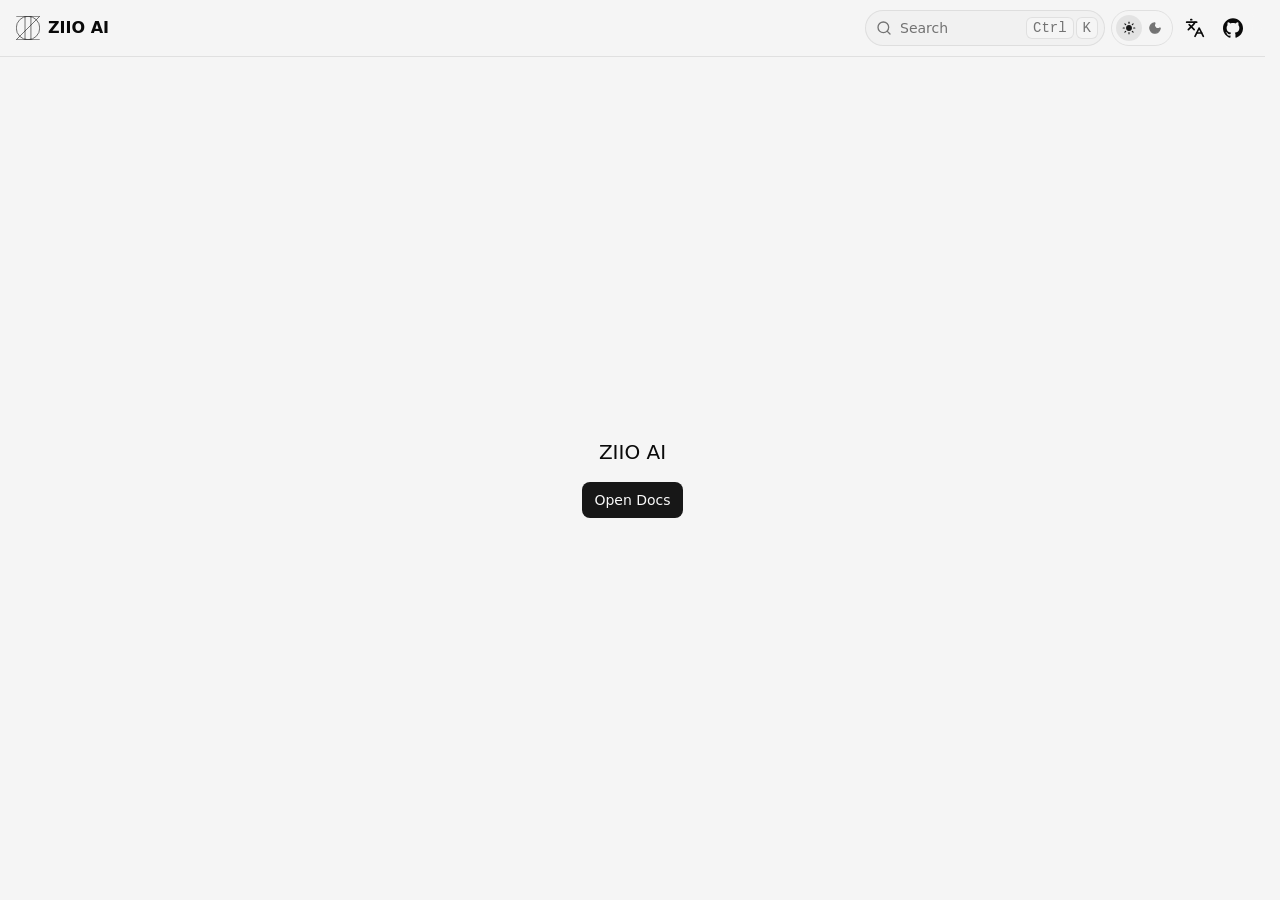
<file: index.html>
<!DOCTYPE html><html lang="en"><head><meta charSet="utf-8"/><meta name="viewport" content="width=device-width, initial-scale=1"/><link rel="preload" as="image" href="/logos/ziio-logo-line-black.svg"/><link rel="preload" as="image" href="/logos/ziio-logo-line-white.svg"/><link rel="stylesheet" href="/assets/app-COLy1Et6.css" data-precedence="default"/><title>ZIIO AI</title><link rel="modulepreload" href="/assets/index-Cwj1ppfb.js"/><link rel="modulepreload" href="/assets/rolldown-runtime-QTnfLwEv.js"/><link rel="modulepreload" href="/assets/search-BPQKd04a.js"/><link rel="modulepreload" href="/assets/dist-xb2Svu8N.js"/><link rel="modulepreload" href="/assets/jsx-runtime-By8HlURe.js"/><link rel="modulepreload" href="/assets/routes-BxnI-TND.js"/></head><body class="flex flex-col min-h-screen"><script>((e, i, s, u, m, a, l, h) => {
	let d = document.documentElement, w = ["light", "dark"];
	function p(n) {
		(Array.isArray(e) ? e : [e]).forEach((y) => {
			let k = y === "class", S = k && a ? m.map((f) => a[f] || f) : m;
			k ? (d.classList.remove(...S), d.classList.add(a && a[n] ? a[n] : n)) : d.setAttribute(y, n);
		}), R(n);
	}
	function R(n) {
		h && w.includes(n) && (d.style.colorScheme = n);
	}
	function c() {
		return window.matchMedia("(prefers-color-scheme: dark)").matches ? "dark" : "light";
	}
	if (u) p(u);
	else try {
		let n = localStorage.getItem(i) || s;
		p(l && n === "system" ? c() : n);
	} catch (n) {}
})("class","theme","system",null,["light","dark"],null,true,true)</script><!--$--><div class="bg-fd-secondary/50 p-3 empty:hidden"></div><!--/$--><!--$--><main id="nd-home-layout" class="flex flex-1 flex-col [--fd-layout-width:1400px]"><header id="nd-nav" class="sticky h-14 top-0 z-40" aria-label="Main" data-orientation="horizontal" dir="ltr"><div class="backdrop-blur-lg border-b transition-colors *:mx-auto *:max-w-(--fd-layout-width) bg-fd-background/80"><div style="position:relative"><nav data-orientation="horizontal" class="flex h-14 w-full items-center px-4" dir="ltr"><a class="inline-flex items-center gap-2.5 font-semibold active" href="/" data-status="active" aria-current="page"><span class="flex items-center gap-2 font-semibold"><img src="/logos/ziio-logo-line-black.svg" alt="" class="ziio-logo-light h-6 w-6"/><img src="/logos/ziio-logo-line-white.svg" alt="" class="ziio-logo-dark h-6 w-6"/>ZIIO AI</span></a><ul class="flex flex-row items-center gap-2 px-6 max-sm:hidden"></ul><div class="flex flex-row items-center justify-end gap-1.5 flex-1 max-lg:hidden"><button type="button" data-search-full="" class="inline-flex items-center gap-2 border bg-fd-secondary/50 p-1.5 text-sm text-fd-muted-foreground transition-colors hover:bg-fd-accent hover:text-fd-accent-foreground w-full rounded-full ps-2.5 max-w-[240px]"><svg xmlns="http://www.w3.org/2000/svg" width="24" height="24" viewBox="0 0 24 24" fill="none" stroke="currentColor" stroke-width="2" stroke-linecap="round" stroke-linejoin="round" class="lucide lucide-search size-4" aria-hidden="true"><path d="m21 21-4.34-4.34"></path><circle cx="11" cy="11" r="8"></circle></svg>Search<div class="ms-auto inline-flex gap-0.5"><kbd class="rounded-md border bg-fd-background px-1.5">⌘</kbd><kbd class="rounded-md border bg-fd-background px-1.5">K</kbd></div></button><button class="inline-flex items-center rounded-full border p-1 overflow-hidden *:rounded-full" aria-label="Toggle Theme" data-theme-toggle=""><svg xmlns="http://www.w3.org/2000/svg" width="24" height="24" viewBox="0 0 24 24" fill="currentColor" stroke="currentColor" stroke-width="2" stroke-linecap="round" stroke-linejoin="round" class="lucide lucide-sun size-6.5 p-1.5 text-fd-muted-foreground" aria-hidden="true"><circle cx="12" cy="12" r="4"></circle><path d="M12 2v2"></path><path d="M12 20v2"></path><path d="m4.93 4.93 1.41 1.41"></path><path d="m17.66 17.66 1.41 1.41"></path><path d="M2 12h2"></path><path d="M20 12h2"></path><path d="m6.34 17.66-1.41 1.41"></path><path d="m19.07 4.93-1.41 1.41"></path></svg><svg xmlns="http://www.w3.org/2000/svg" width="24" height="24" viewBox="0 0 24 24" fill="currentColor" stroke="currentColor" stroke-width="2" stroke-linecap="round" stroke-linejoin="round" class="lucide lucide-moon size-6.5 p-1.5 text-fd-muted-foreground" aria-hidden="true"><path d="M20.985 12.486a9 9 0 1 1-9.473-9.472c.405-.022.617.46.402.803a6 6 0 0 0 8.268 8.268c.344-.215.825-.004.803.401"></path></svg></button><button type="button" aria-haspopup="dialog" aria-expanded="false" data-state="closed" aria-label="Choose a language" class="inline-flex items-center justify-center rounded-md text-sm font-medium transition-colors duration-100 disabled:pointer-events-none disabled:opacity-50 focus-visible:outline-none focus-visible:ring-2 focus-visible:ring-fd-ring hover:bg-fd-accent hover:text-fd-accent-foreground gap-1.5 p-1.5 data-[state=open]:bg-fd-accent"><svg xmlns="http://www.w3.org/2000/svg" width="24" height="24" viewBox="0 0 24 24" fill="none" stroke="currentColor" stroke-width="2" stroke-linecap="round" stroke-linejoin="round" class="lucide lucide-languages size-5" aria-hidden="true"><path d="m5 8 6 6"></path><path d="m4 14 6-6 2-3"></path><path d="M2 5h12"></path><path d="M7 2h1"></path><path d="m22 22-5-10-5 10"></path><path d="M14 18h6"></path></svg></button><ul class="flex flex-row gap-2 items-center empty:hidden"><li class="list-none -mx-1 first:ms-0 last:me-0"><a href="https://github.com/ziioai" rel="noreferrer noopener" target="_blank" aria-label="GitHub" class="inline-flex items-center justify-center rounded-md text-sm font-medium transition-colors duration-100 disabled:pointer-events-none disabled:opacity-50 focus-visible:outline-none focus-visible:ring-2 focus-visible:ring-fd-ring hover:bg-fd-accent hover:text-fd-accent-foreground p-1.5 [&amp;_svg]:size-5" data-active="false" data-radix-collection-item=""><svg role="img" viewBox="0 0 24 24" fill="currentColor"><path d="M12 .297c-6.63 0-12 5.373-12 12 0 5.303 3.438 9.8 8.205 11.385.6.113.82-.258.82-.577 0-.285-.01-1.04-.015-2.04-3.338.724-4.042-1.61-4.042-1.61C4.422 18.07 3.633 17.7 3.633 17.7c-1.087-.744.084-.729.084-.729 1.205.084 1.838 1.236 1.838 1.236 1.07 1.835 2.809 1.305 3.495.998.108-.776.417-1.305.76-1.605-2.665-.3-5.466-1.332-5.466-5.93 0-1.31.465-2.38 1.235-3.22-.135-.303-.54-1.523.105-3.176 0 0 1.005-.322 3.3 1.23.96-.267 1.98-.399 3-.405 1.02.006 2.04.138 3 .405 2.28-1.552 3.285-1.23 3.285-1.23.645 1.653.24 2.873.12 3.176.765.84 1.23 1.91 1.23 3.22 0 4.61-2.805 5.625-5.475 5.92.42.36.81 1.096.81 2.22 0 1.606-.015 2.896-.015 3.286 0 .315.21.69.825.57C20.565 22.092 24 17.592 24 12.297c0-6.627-5.373-12-12-12"></path></svg></a></li></ul></div><div class="flex flex-row items-center ms-auto -me-1.5 lg:hidden"><button type="button" class="inline-flex items-center justify-center rounded-md text-sm font-medium transition-colors duration-100 disabled:pointer-events-none disabled:opacity-50 focus-visible:outline-none focus-visible:ring-2 focus-visible:ring-fd-ring hover:bg-fd-accent hover:text-fd-accent-foreground [&amp;_svg]:size-4.5 p-2" data-search="" aria-label="Open Search"><svg xmlns="http://www.w3.org/2000/svg" width="24" height="24" viewBox="0 0 24 24" fill="none" stroke="currentColor" stroke-width="2" stroke-linecap="round" stroke-linejoin="round" class="lucide lucide-search" aria-hidden="true"><path d="m21 21-4.34-4.34"></path><circle cx="11" cy="11" r="8"></circle></svg></button><div class="list-none"><button id="radix-_R_mj6_-trigger-radix-_R_ammj6_" data-state="closed" aria-expanded="false" class="data-[state=open]:bg-fd-accent/50 inline-flex items-center justify-center rounded-md text-sm font-medium transition-colors duration-100 disabled:pointer-events-none disabled:opacity-50 focus-visible:outline-none focus-visible:ring-2 focus-visible:ring-fd-ring hover:bg-fd-accent hover:text-fd-accent-foreground p-1.5 group [&amp;_svg]:size-5.5" aria-label="Toggle Menu" data-radix-collection-item=""><svg xmlns="http://www.w3.org/2000/svg" width="24" height="24" viewBox="0 0 24 24" fill="none" stroke="currentColor" stroke-width="2" stroke-linecap="round" stroke-linejoin="round" class="lucide lucide-chevron-down transition-transform duration-300 group-data-[state=open]:rotate-180" aria-hidden="true"><path d="m6 9 6 6 6-6"></path></svg></button></div></div></nav></div><div class="flex w-full justify-center"></div></div></header><div class="flex flex-col flex-1 justify-center px-4 py-8 text-center"><h1 class="font-medium text-xl mb-4">ZIIO AI</h1><a href="/docs/ziio-ai/" class="px-3 py-2 rounded-lg bg-fd-primary text-fd-primary-foreground font-medium text-sm mx-auto">Open Docs</a></div></main><script>(function(a,f){let l;try{l=JSON.parse(sessionStorage.getItem(a)||"{}")}catch{return}const n=l?.[f||history.state?.__TSR_key];let c=!1;for(const t in n){const e=n[t],o=e?.scrollX,s=e?.scrollY;if(Number.isFinite(o)&&Number.isFinite(s)){if(t==="window")scrollTo(o,s),c=!0;else if(t)try{const r=document.querySelector(t);r&&(r.scrollLeft=o,r.scrollTop=s)}catch{}}}if(c)return;const i=location.hash.slice(1);if(i){const t=history.state?.__hashScrollIntoViewOptions??!0;if(t){const e=document.getElementById(i);e&&e.scrollIntoView(t)}return}scrollTo(0,0)})("tsr-scroll-restoration-v1_3");document.currentScript.remove()</script><!--/$--><script class="$tsr" id="$tsr-stream-barrier">(self.$R=self.$R||{})["tsr"]=[];self.$_TSR={h(){this.hydrated=!0,this.c()},e(){this.streamEnded=!0,this.c()},c(){this.hydrated&&this.streamEnded&&(delete self.$_TSR,delete self.$R.tsr)},p(e){this.initialized?e():this.buffer.push(e)},buffer:[]};$_TSR.router=($R=>$R[0]={manifest:$R[1]={routes:$R[2]={__root__:$R[3]={preloads:$R[4]=["/assets/index-Cwj1ppfb.js","/assets/rolldown-runtime-QTnfLwEv.js","/assets/search-BPQKd04a.js","/assets/dist-xb2Svu8N.js","/assets/jsx-runtime-By8HlURe.js"],scripts:$R[5]=[$R[6]={attrs:$R[7]={type:"module",async:!0,src:"/assets/index-Cwj1ppfb.js"}}]},"/":$R[8]={preloads:$R[9]=["/assets/routes-BxnI-TND.js"]}}},matches:$R[10]=[$R[11]={i:"__root__ ",u:1789452035429,s:"success",ssr:!0},$R[12]={i:"  ",u:1789452035432,s:"success",ssr:!0}],lastMatchId:"  "})($R["tsr"]);$_TSR.e();document.currentScript.remove()</script><script type="module" async="" src="/assets/index-Cwj1ppfb.js"></script></body></html>
</file>
